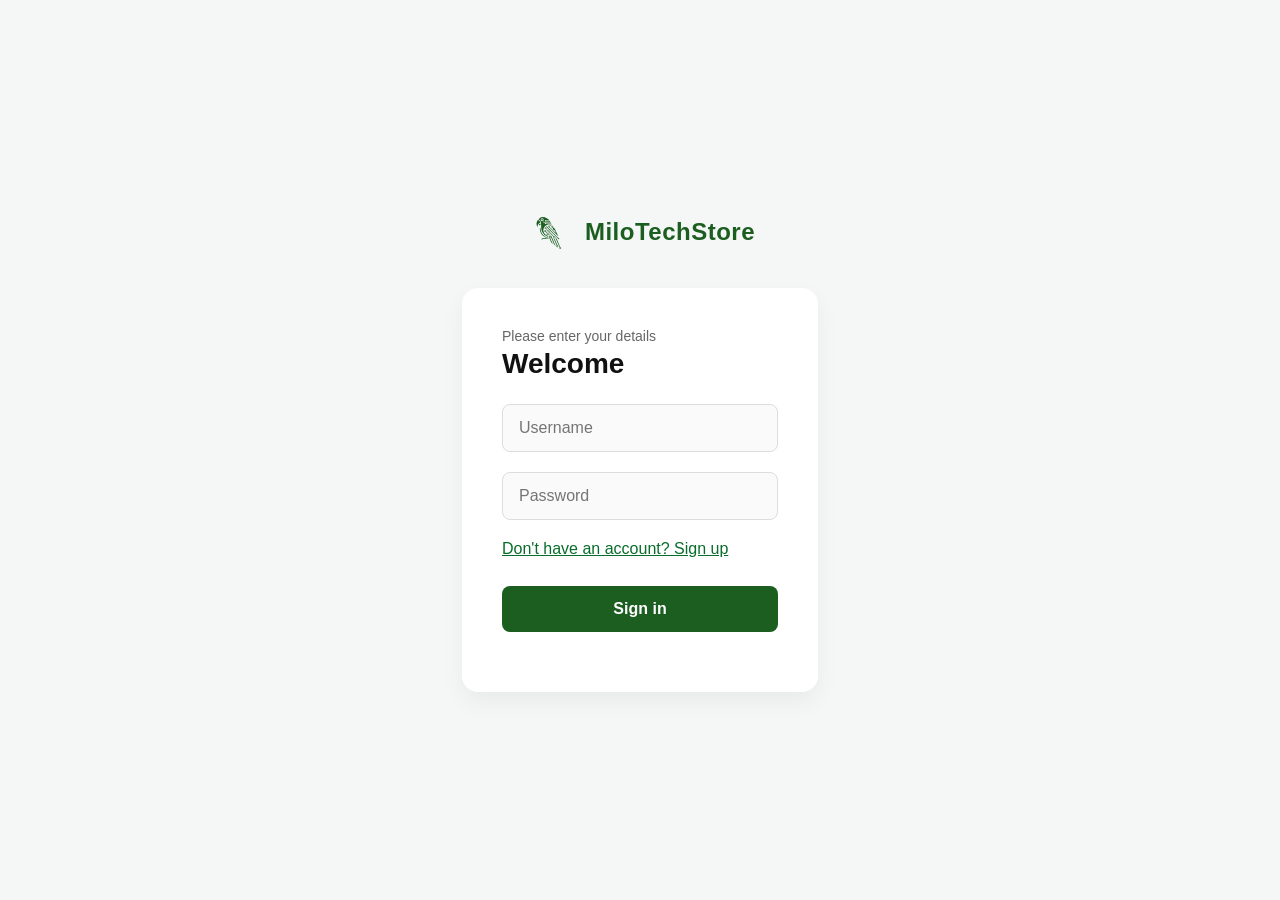
<file: index.html>
<!DOCTYPE html>
<html lang="es">

<head>
    <meta charset="UTF-8">
    <meta name="viewport" content="width=device-width, initial-scale=1.0">
    <title>Login</title>
    <!-- Vinculación del archivo CSS externo -->
    <link rel="stylesheet" href="assets/css/login.css">
</head>

<body>

    <div class="login-container">
        <!-- Logo y Nombre de la Tienda -->
        <div class="brand-header">
            <div class="logo-wrapper">
                <svg xmlns="http://www.w3.org/2000/svg" viewBox="0 0 1024 1024" width="48" height="48">
                    <path
                        d="M608,649L677,798L669,812L669,821L677,832L686,836L695,835L706,824L706,810L698,800L691,797L665,734L625,648Z M685,808L692,808L696,812L696,813L697,814L697,817L696,818L696,820L692,824L691,824L690,825L687,825L686,824L685,824L684,823L683,823L682,822L682,821L680,819L680,817L679,816L679,813L683,809L684,809Z M352,667L354,670L364,672L371,664L378,659L418,661L505,661L505,651L468,650L439,647L375,646L361,652L354,659Z M655,624L646,636L738,839L733,847L733,859L743,871L749,873L761,871L771,860L771,846L765,838L750,832L691,695Z M751,843L754,843L755,844L756,844L760,848L760,850L761,851L761,853L760,854L760,856L755,861L751,861L750,860L749,860L748,859L747,859L743,855L743,853L742,852L743,851L743,850L744,849L744,848L747,845L748,845L749,844L750,844Z M509,596L506,600L509,605L512,625L516,637L560,737L580,753L591,758L602,759L578,735L566,711L541,651L525,621L522,597L516,595Z M534,593L531,598L533,598L530,608L531,617L538,626L544,629L554,629L562,638L622,778L633,791L648,798L658,798L643,783L634,766L586,652L569,619L567,601L561,594L552,590L540,591L534,596Z M546,603L552,603L556,607L556,614L555,615L555,616L553,618L552,618L551,619L548,619L547,618L546,618L545,617L544,617L543,616L543,615L542,614L542,612L541,611L541,609L542,608L542,607Z M532,596L533,595L534,596L534,597L533,598L532,597Z M451,555L452,557L463,564L467,568L473,569L484,574L493,575L496,577L514,583L521,583L522,584L529,583L535,580L537,580L541,577L550,573L550,571L544,570L543,569L531,569L530,568L525,568L521,566L516,566L515,565L510,565L509,564L490,564L486,562L483,562L481,560L474,558L470,555L465,553L454,553Z M416,478L413,485L413,497L419,506L428,512L441,512L456,529L455,530L464,537L472,546L494,551L523,551L522,550L523,547L515,542L495,539L482,534L450,504L453,496L453,487L450,480L445,475L436,471L426,471L421,473Z M432,481L435,481L436,482L437,482L438,483L439,483L441,485L441,486L443,488L443,491L442,492L442,493L441,494L441,495L439,497L438,497L437,498L436,498L435,499L429,499L428,498L427,498L424,495L424,489L425,488L425,487L430,482L431,482Z M322,423L318,430L317,460L324,497L343,542L361,569L382,592L423,621L450,633L500,641L500,634L457,622L417,600L398,585L374,559L356,532L345,508L333,462L329,422Z M427,415L419,427L419,435L425,445L433,450L448,449L487,488L484,502L488,511L500,519L514,518L600,605L597,618L606,632L627,632L636,620L633,603L620,595L608,596L581,565L521,508L523,494L517,484L505,479L495,480L455,442L457,424L450,414L438,411Z M614,607L619,607L620,608L621,608L625,612L625,618L624,619L624,620L621,623L620,623L619,624L616,624L615,623L613,623L612,622L611,622L609,620L609,619L608,618L608,612L612,608L613,608Z M501,490L505,490L506,491L507,491L511,495L511,497L512,498L512,502L511,503L511,504L507,508L502,508L501,507L500,507L499,506L498,506L496,504L496,503L495,502L495,496L496,495L496,494L499,491L500,491Z M439,422L441,422L442,423L444,423L447,426L447,427L448,428L448,432L447,433L447,434L443,438L442,438L441,439L439,439L438,438L436,438L435,437L434,437L430,433L430,428L434,424L435,424L436,423L438,423Z M446,394L677,626L713,666L730,663L731,655L726,645L710,640L469,395L457,387Z M500,375L491,391L495,402L517,412L712,610L632,439L598,412L602,394L597,384L586,378L572,381L564,392L564,404L574,416L591,421L600,456L636,482L656,519L651,529L527,403L530,393L526,380L514,373Z M603,458L604,457L605,458L604,459Z M580,388L586,388L589,391L589,392L590,393L590,394L591,395L591,399L590,400L590,401L585,406L583,406L582,405L580,405L579,404L578,404L574,400L574,396L575,395L575,393Z M507,383L514,383L517,386L517,387L518,388L518,393L513,398L507,398L505,396L504,396L502,394L502,393L501,392L501,390L502,389L502,388L503,387L503,386L505,384L506,384Z M530,369L531,370L531,371L533,373L533,374L534,375L534,376L535,377L535,378L539,378L540,379L545,379L546,380L550,380L551,381L554,381L555,382L558,382L558,379L559,378L559,377L563,373L563,372L561,372L560,371L557,371L556,370L551,370L550,369L544,369L543,368L539,368L538,367L533,367L532,368L531,368Z M330,333L329,333L326,335L324,335L321,337L319,337L316,339L314,339L313,340L310,341L308,343L307,343L300,349L300,350L298,352L298,353L294,357L293,357L292,358L292,359L299,363L301,363L306,366L308,366L309,367L311,367L312,368L315,368L316,369L322,369L323,370L330,370Z M278,255L265,269L256,287L249,307L246,326L246,346L253,376L261,392L268,402L273,406L271,394L271,374L273,363L280,348L296,331L307,324L326,316L327,314L324,302L313,283L297,267Z M364,235L363,236L361,236L360,237L359,237L354,242L354,243L352,246L352,253L353,254L353,255L354,256L354,257L359,262L360,262L363,264L371,264L372,263L373,263L374,262L375,262L379,258L379,257L381,254L381,247L380,246L380,245L379,244L379,243L373,237L372,237L371,236L369,236L368,235Z M341,198L287,240L323,270L341,303L347,443L361,503L414,577L495,616L491,595L445,575L407,535L391,491L394,444L416,400L453,367L505,349L570,353L561,337L451,337L430,346L422,330L433,317L449,325L556,323L550,311L425,308L401,317L390,305L397,288L419,296L541,294L532,278L432,286L422,267L433,256L452,266L523,265L499,238L425,195L378,190Z M361,219L368,219L369,220L372,220L384,226L393,236L395,240L396,247L397,248L397,254L396,255L396,257L389,271L385,275L373,280L361,280L360,279L355,278L353,276L350,275L341,266L338,261L338,259L336,255L336,243L337,242L338,237L341,232L351,223Z"
                        fill="#1b5e20" fill-rule="evenodd" />
                </svg>
            </div>
            <span class="brand-name">MiloTechStore</span>
        </div>

        <!-- Tarjeta de Login -->
        <main class="login-card">
            <div class="header-text">
                <p class="subtitle">Please enter your details</p>
                <h1 class="title">Welcome</h1>
            </div>

            <form id="loginForm" class="login-form">
                <div class="input-group">
                    <input type="username" id="username" placeholder="Username" required>
                </div>

                <div class="input-group">
                    <input type="password" id="password" placeholder="Password" required>
                </div>

                <div>
                    <a href="signup.html" class="link"> Don't have an account? Sign up</a>

                </div>
                <button type="submit" class="btn-primary">Sign in</button>
                <p id="message"></p>
            </form>
        </main>
    </div>
    <script type="module" src="js/pages/login.js"></script>
</body>

</html>
</file>
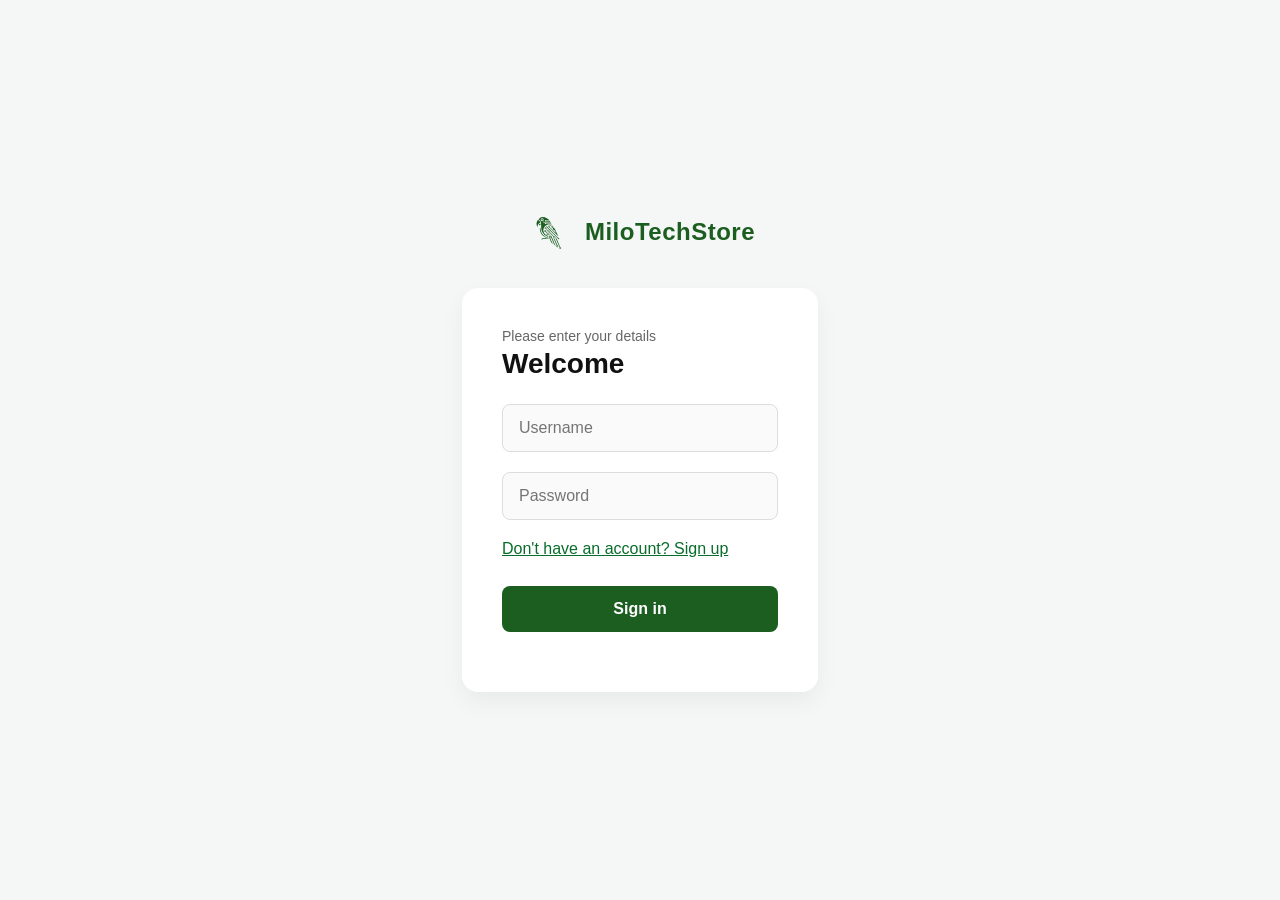
<file: admin.html>
<!doctype html>
<html lang="es">

<head>
  <meta charset="UTF-8" />
  <meta name="viewport" content="width=device-width, initial-scale=1.0" />
  <title>MiloTechStore - Admin Panel</title>
  <link rel="stylesheet" href="assets/css/home.css" />
  <link rel="stylesheet" href="assets/css/styles.css" />
</head>

<body>
  <div id="toast" class="toast">
    <span id="toast-icon">✅</span>
    <span id="toast-message"></span>
  </div>

  <header class="navbar">

    <div class="brand-header">
      <span class="brand-name">MiloTechStore (Admin)</span>
    </div>

    <div class="welcome-message">
      Welcome,
      <strong id="user-name-display">Admin</strong>
    </div>

    <div class="navbar-actions">

        <button id="open-add-product-btn" class="btn-primary" style="padding: 0.5rem 1rem; margin-top: 0;">
          + New Product
        </button>

      <button id="logout-btn" class="btn-logout">
        <span class="logout-icon">↪</span>
        Log out
      </button>

    </div>

  </header>

  <main class="catalog-wrapper">
    <div class="header-text">
      <h1 class="title">Inventory Management</h1>
      <p class="subtitle">Manage your catalog products in real-time.</p>
    </div>

    <section id="product-container" class="product-grid">
      <!-- The products will be dynamically inserted here -->
    </section>
  </main>

  <!-- VENTANA EMERGENTE: DETALLES DEL PRODUCTO -->
  <div id="product-modal" class="modal hidden">
    <div class="modal-content">
      <button id="close-modal-btn" class="close-btn">&times;</button>

      <div id="modal-details" class="modal-body">
        <!--here the product details will be dynamically inserted here-->
      </div>
    </div>
  </div>

  <!-- HU-02: VENTANA EMERGENTE PARA AGREGAR PRODUCTO -->
  <div id="add-product-modal" class="modal hidden">
    <div class="modal-content">
      <button id="close-add-modal-btn" class="close-btn">&times;</button>
      <h2 class="title" style="margin-bottom: 1.5rem;">Add New Product</h2>

      <form id="add-product-form" class="form-grid">
        <div class="input-group">
          <label for="new-title">Product Name</label>
          <input type="text" id="new-title" required placeholder="Ex. Mechanical Keyboard">
        </div>

        <div class="input-group">
          <label for="new-price">Price ($)</label>
          <input type="number" id="new-price" required step="0.01" min="0.01" placeholder="Ex. 45.99">
        </div>

        <div class="input-group">
          <label for="new-stock">Stock</label>
          <input type="number" id="new-stock" required min="0" placeholder="Ex. 10">
        </div>

        <div class="input-group full-width">
          <label for="new-image">Image URL</label>
          <input type="url" id="new-image" required placeholder="https://example.com/image.jpg">
        </div>

        <div class="input-group full-width">
          <label for="new-description">Description</label>
          <textarea id="new-description" required rows="3" placeholder="Product details and features..."></textarea>
        </div>

        <button  id="save-product-btn" type="submit" class="btn-primary full-width" style="margin-top: 1rem;">Save to Inventory</button>
      </form>
    </div>
  </div>

  <!-- Script principal -->
  <script type="module" src="js/pages/product.js"></script>
  <script type="module" src="js/pages/admin.js"></script>
</body>

</html>
</file>
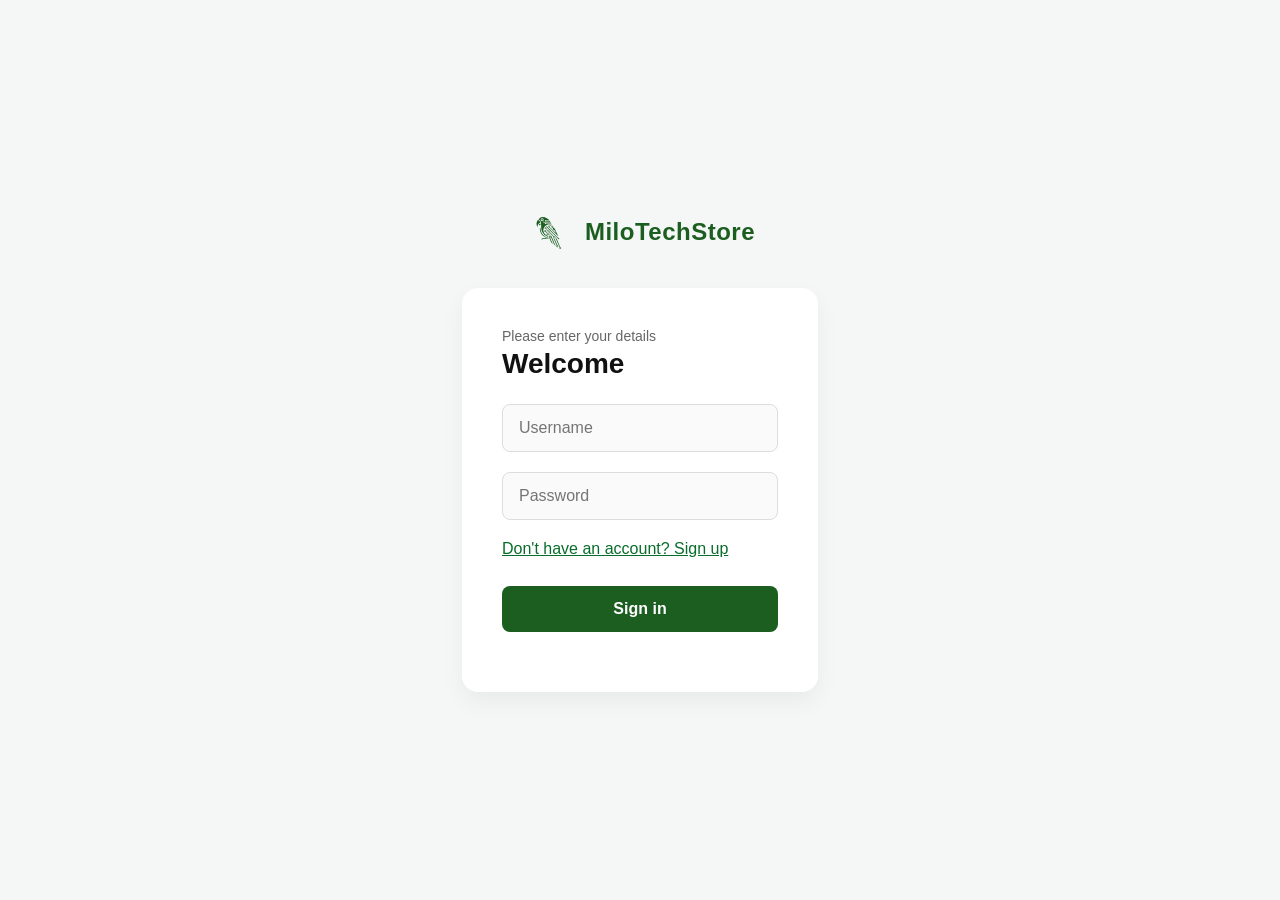
<file: cart.html>
<!DOCTYPE html>
<html lang="es">

<head>
    <meta charset="UTF-8">
    <!-- Permite que la página se adapte a celulares -->
    <meta name="viewport" content="width=device-width, initial-scale=1.0">
    <!-- Título que aparece en la pestaña del navegador -->
    <title>MiloTechStore - Cart</title>
    <!-- Estilos generales de la aplicación -->
    <link rel="stylesheet" href="assets/css/styles.css">
    <!-- Estilos específicos de la página del carrito -->
    <link rel="stylesheet" href="assets/css/cart.css">
</head>

<div id="toast" class="toast">
    <span id="toast-icon">✅</span>
    <span id="toast-message"></span>
</div>

<body>
    <!-- Barra de navegación superior -->
    <header class="navbar">
        <!-- Nombre de la tienda -->
        <div class="brand-header">
            <span class="brand-name">MiloTechStore</span>
        </div>

        <!-- Muestra el nombre del usuario autenticado -->
        <div class="welcome-message">
            <span>Welcome, <strong id="user-name-display">User</strong></span>
        </div>

        <!-- Botón para regresar al catálogo de productos -->
        <a href="home.html" class="btn-cart">←Continue shopping</a>
    </header>

    <!-- Contenido principal de la página -->
    <main class="cart-wrapper-page">

        <div class="header-text">
            <h1 class="title">Your cart</h1>
            <p class="subtitle">Review your products before checking out.</p>
        </div>

        <div id="cart-empty" class="cart-empty hidden">
            <p>Your cart is empty.</p>
            <a href="home.html" class="btn-primary">View products</a>
        </div>

        <div id="cart-content" class="cart-layout hidden">
            <!-- Columna izquierda: lista de productos -->
            <section id="cart-items" class="cart-list"></section>

            <!-- Columna derecha: resumen fijo -->
            <aside class="cart-summary">
                <h2 class="summary-title">Order Summary</h2>

                <div class="summary-row">
                    <span>Subtotal</span>
                    <span id="cart-total">$0.00</span>
                </div>

                <button id="checkout-btn" class="btn-primary">Checkout</button>
                <button id="clear-cart-btn" class="btn-secondary">Clear cart</button>
            </aside>
        </div>
    </main>

    <div id="checkout-modal" class="modal hidden">
        <!-- Caja principal que contiene todo el contenido del modal -->
        <div class="modal-content checkout-modal-content">
            <!-- Botón para cerrar el modal -->
            <!-- &times; es la entidad HTML que representa el símbolo × -->
            <button id="close-checkout-btn" class="close-btn">&times</button>

            <!-- Formulario -->
            <div id="checkout-form-view">
                <h2 class="title">Checkout</h2>
                <!--
                novalidate:
                Desactiva la validación automática del navegador.
                La validación será realizada mediante JavaScript.
            -->
                <form id="checkout-form" novalidate>

                    <div class="form-group">
                        <label for="cardholder-name">Cardholder Name</label>
                        <input type="text" id="cardholder-name" placeholder="John Doe" autocomplete="off">
                        <span class="form-error" id="error-name"></span>
                    </div>

                    <div class="form-group">
                        <label for="card-number">Card Number</label>
                        <input type="text" id="card-number" placeholder="1234 5678 9012 3456" maxlength="19"
                            autocomplete="off">
                        <span class="form-error" id="error-card"></span>
                    </div>

                    <div class="form-row">
                        <div class="form-group">
                            <label for="card-expiry">Expiry</label>
                            <input type="text" id="card-expiry" placeholder="MM/YY" maxlength="5" autocomplete="off">
                            <span class="form-error" id="error-expiry"></span>
                        </div>

                        <div class="form-group">
                            <label for="card-cvv">CVV</label>
                            <input type="text" id="card-cvv" placeholder="123" maxlength="3" autocomplete="off">
                            <span class="form-error" id="error-cvv"></span>
                        </div>
                    </div>

                    <div class="checkout-total-row">
                        <span>Total</span>
                        <span id="checkout-modal-total">$0.00</span>
                    </div>

                    <button type="submit" class="btn-primary">Pay Now</button>
                </form>
            </div>

            <div id="checkout-processing-view" class="hidden checkout-status-view">
                <div class="spinner"></div>
                <p>Processing payment...</p>
            </div>

            <div id="checkout-success-view" class="hidden checkout-status-view">
                <div class="success-icon">✔</div>
                <h2>Payment Successful!</h2>
                <p id="order-number" class="order-number"></p>
                <p>Thank you for your purchase.</p>
            </div>
        </div>
    </div>

    <!-- Script principal de la página del carrito -->
    <script type="module" src="js/pages/cart.js"></script>
</body>

</html>
</file>
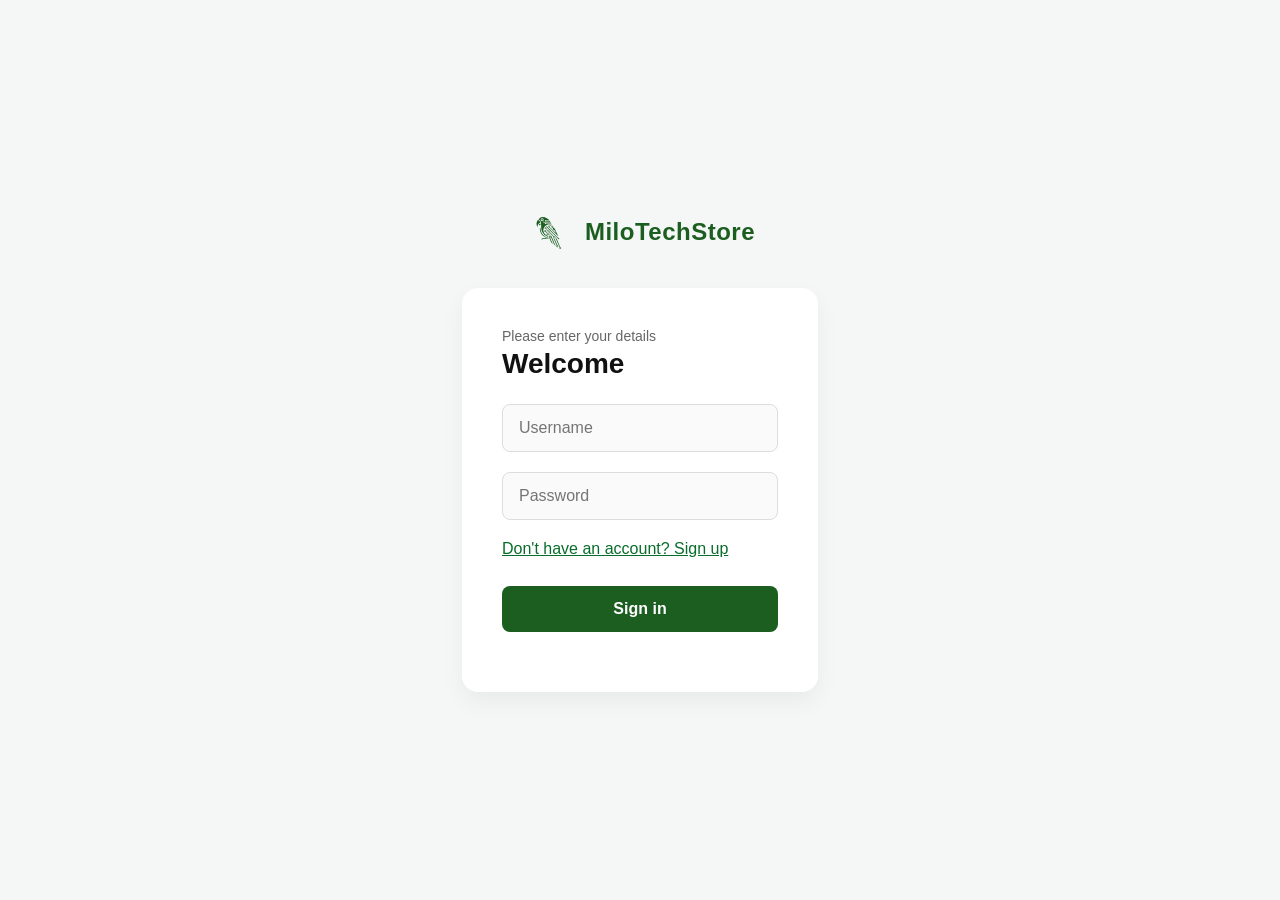
<file: home.html>
<!doctype html>
<html lang="es">

<head>
  <meta charset="UTF-8" />
  <meta name="viewport" content="width=device-width, initial-scale=1.0" />
  <title>MiloTechStore-Productos</title>
  <link rel="stylesheet" href="assets/css/styles.css" />
  <link rel="stylesheet" href="assets/css/home.css" />
</head>

<div id="toast" class="toast">
    <span id="toast-icon">✅</span>
    <span id="toast-message"></span>
</div>

<body>
  <header class="navbar">

    <div class="brand-header">
      <span class="brand-name">MiloTechStore</span>
    </div>

    <div class="welcome-message">
      <span>Welcome, <strong id="user-name-display">User</strong></span>
    </div>

    <div class="navbar-actions">
      <button id="logout-btn" class="btn-logout">
        <span class="logout-icon">↪</span>
        Log out
      </button>

      <button id="cart-btn" class="btn-cart">
        🛒 Cart <span id="cart-count">0</span>
      </button>
    </div>

  </header>

  <main class="catalog-wrapper">
    <div class="header-text">
      <h1 class="title">Our Products</h1>
      <p class="subtitle">Explore the best in technology.</p>
    </div>

    <section id="product-container" class="product-grid">
      <!-- The products will be dynamically inserted here -->
    </section>

  </main>

  <div id="product-modal" class="modal hidden">
    <div class="modal-content">
      <button id="close-modal-btn" class="close-btn">&times;</button>

      <div id="modal-details" class="modal-body">
        <!--here the product details will be dynamically inserted here-->
      </div>
    </div>
  </div>



  <!-- PANEL LATERAL PARA EL CARRITO -->

  <!-- Overlay que oscurece el fondo -->
  <div id="cart-overlay" class="cart-overlay"></div>

  <!-- Panel lateral -->
  <aside id="cart-panel" class="cart-panel">
    <div class="cart-panel-header">
      <h2>Your cart</h2>
      <button id="cart-close-btn" class="btn-close">✕</button>
    </div>
    <div id="cart-items" class="cart-panel-body">

      <!-- Se llena dinámicamente con JS -->
    </div>
    <div class="cart-panel-footer">
      <div class="cart-panel-total">
        <span>Total</span>
        <span id="panel-cart-total">$0.00</span>
      </div>
      <a href="cart.html" class="btn-cart-full">View Full Cart</a>
    </div>
  </aside>


  <script type="module" src="js/pages/product.js"></script>
</body>

</html>
</file>
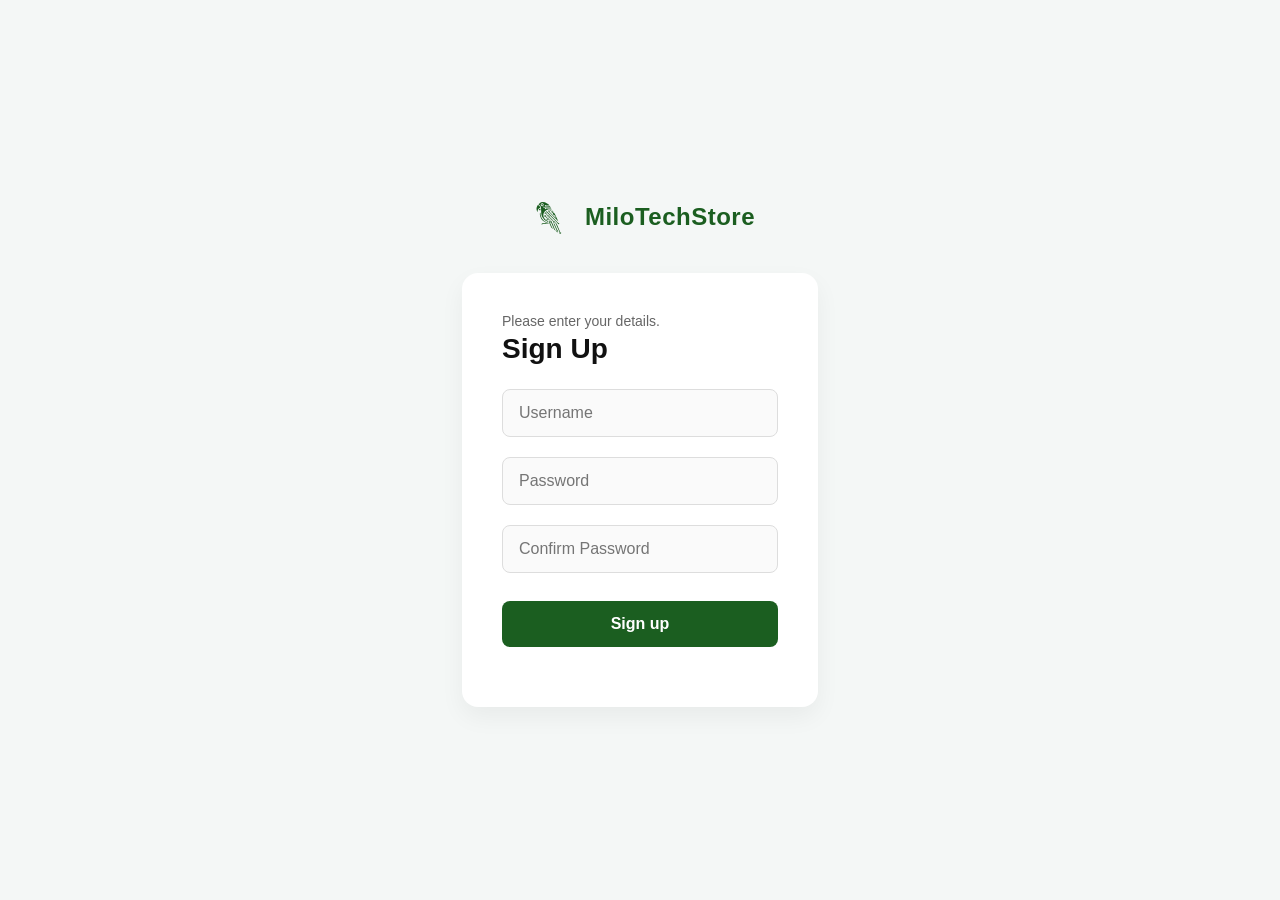
<file: signup.html>
<!DOCTYPE html>
<html lang="es">
<head>
  <meta charset="UTF-8">
  <meta name="viewport" content="width=device-width, initial-scale=1.0">
  <title>Sign up</title>
  <!-- Vinculación del archivo CSS externo -->
 <link rel="stylesheet" href="./assets/css/login.css">
</head>
<body>

    <div class="login-container">
        <!-- Logo y Nombre de la Tienda -->
        <div class="brand-header">
            <div class="logo-wrapper">
                <svg xmlns="http://www.w3.org/2000/svg" viewBox="0 0 1024 1024" width="48" height="48">
                    <path d="M608,649L677,798L669,812L669,821L677,832L686,836L695,835L706,824L706,810L698,800L691,797L665,734L625,648Z M685,808L692,808L696,812L696,813L697,814L697,817L696,818L696,820L692,824L691,824L690,825L687,825L686,824L685,824L684,823L683,823L682,822L682,821L680,819L680,817L679,816L679,813L683,809L684,809Z M352,667L354,670L364,672L371,664L378,659L418,661L505,661L505,651L468,650L439,647L375,646L361,652L354,659Z M655,624L646,636L738,839L733,847L733,859L743,871L749,873L761,871L771,860L771,846L765,838L750,832L691,695Z M751,843L754,843L755,844L756,844L760,848L760,850L761,851L761,853L760,854L760,856L755,861L751,861L750,860L749,860L748,859L747,859L743,855L743,853L742,852L743,851L743,850L744,849L744,848L747,845L748,845L749,844L750,844Z M509,596L506,600L509,605L512,625L516,637L560,737L580,753L591,758L602,759L578,735L566,711L541,651L525,621L522,597L516,595Z M534,593L531,598L533,598L530,608L531,617L538,626L544,629L554,629L562,638L622,778L633,791L648,798L658,798L643,783L634,766L586,652L569,619L567,601L561,594L552,590L540,591L534,596Z M546,603L552,603L556,607L556,614L555,615L555,616L553,618L552,618L551,619L548,619L547,618L546,618L545,617L544,617L543,616L543,615L542,614L542,612L541,611L541,609L542,608L542,607Z M532,596L533,595L534,596L534,597L533,598L532,597Z M451,555L452,557L463,564L467,568L473,569L484,574L493,575L496,577L514,583L521,583L522,584L529,583L535,580L537,580L541,577L550,573L550,571L544,570L543,569L531,569L530,568L525,568L521,566L516,566L515,565L510,565L509,564L490,564L486,562L483,562L481,560L474,558L470,555L465,553L454,553Z M416,478L413,485L413,497L419,506L428,512L441,512L456,529L455,530L464,537L472,546L494,551L523,551L522,550L523,547L515,542L495,539L482,534L450,504L453,496L453,487L450,480L445,475L436,471L426,471L421,473Z M432,481L435,481L436,482L437,482L438,483L439,483L441,485L441,486L443,488L443,491L442,492L442,493L441,494L441,495L439,497L438,497L437,498L436,498L435,499L429,499L428,498L427,498L424,495L424,489L425,488L425,487L430,482L431,482Z M322,423L318,430L317,460L324,497L343,542L361,569L382,592L423,621L450,633L500,641L500,634L457,622L417,600L398,585L374,559L356,532L345,508L333,462L329,422Z M427,415L419,427L419,435L425,445L433,450L448,449L487,488L484,502L488,511L500,519L514,518L600,605L597,618L606,632L627,632L636,620L633,603L620,595L608,596L581,565L521,508L523,494L517,484L505,479L495,480L455,442L457,424L450,414L438,411Z M614,607L619,607L620,608L621,608L625,612L625,618L624,619L624,620L621,623L620,623L619,624L616,624L615,623L613,623L612,622L611,622L609,620L609,619L608,618L608,612L612,608L613,608Z M501,490L505,490L506,491L507,491L511,495L511,497L512,498L512,502L511,503L511,504L507,508L502,508L501,507L500,507L499,506L498,506L496,504L496,503L495,502L495,496L496,495L496,494L499,491L500,491Z M439,422L441,422L442,423L444,423L447,426L447,427L448,428L448,432L447,433L447,434L443,438L442,438L441,439L439,439L438,438L436,438L435,437L434,437L430,433L430,428L434,424L435,424L436,423L438,423Z M446,394L677,626L713,666L730,663L731,655L726,645L710,640L469,395L457,387Z M500,375L491,391L495,402L517,412L712,610L632,439L598,412L602,394L597,384L586,378L572,381L564,392L564,404L574,416L591,421L600,456L636,482L656,519L651,529L527,403L530,393L526,380L514,373Z M603,458L604,457L605,458L604,459Z M580,388L586,388L589,391L589,392L590,393L590,394L591,395L591,399L590,400L590,401L585,406L583,406L582,405L580,405L579,404L578,404L574,400L574,396L575,395L575,393Z M507,383L514,383L517,386L517,387L518,388L518,393L513,398L507,398L505,396L504,396L502,394L502,393L501,392L501,390L502,389L502,388L503,387L503,386L505,384L506,384Z M530,369L531,370L531,371L533,373L533,374L534,375L534,376L535,377L535,378L539,378L540,379L545,379L546,380L550,380L551,381L554,381L555,382L558,382L558,379L559,378L559,377L563,373L563,372L561,372L560,371L557,371L556,370L551,370L550,369L544,369L543,368L539,368L538,367L533,367L532,368L531,368Z M330,333L329,333L326,335L324,335L321,337L319,337L316,339L314,339L313,340L310,341L308,343L307,343L300,349L300,350L298,352L298,353L294,357L293,357L292,358L292,359L299,363L301,363L306,366L308,366L309,367L311,367L312,368L315,368L316,369L322,369L323,370L330,370Z M278,255L265,269L256,287L249,307L246,326L246,346L253,376L261,392L268,402L273,406L271,394L271,374L273,363L280,348L296,331L307,324L326,316L327,314L324,302L313,283L297,267Z M364,235L363,236L361,236L360,237L359,237L354,242L354,243L352,246L352,253L353,254L353,255L354,256L354,257L359,262L360,262L363,264L371,264L372,263L373,263L374,262L375,262L379,258L379,257L381,254L381,247L380,246L380,245L379,244L379,243L373,237L372,237L371,236L369,236L368,235Z M341,198L287,240L323,270L341,303L347,443L361,503L414,577L495,616L491,595L445,575L407,535L391,491L394,444L416,400L453,367L505,349L570,353L561,337L451,337L430,346L422,330L433,317L449,325L556,323L550,311L425,308L401,317L390,305L397,288L419,296L541,294L532,278L432,286L422,267L433,256L452,266L523,265L499,238L425,195L378,190Z M361,219L368,219L369,220L372,220L384,226L393,236L395,240L396,247L397,248L397,254L396,255L396,257L389,271L385,275L373,280L361,280L360,279L355,278L353,276L350,275L341,266L338,261L338,259L336,255L336,243L337,242L338,237L341,232L351,223Z" fill="#1b5e20" fill-rule="evenodd" />
                </svg>
            </div>
            <span class="brand-name">MiloTechStore</span>
        </div>
        <main class="login-card">
          <div class="header-text">
            <p class="subtitle">Please enter your details.</p>
            <h1 class="title">Sign Up</h1>
          </div>
          <form id="signForm" class="login-form">
            <div class="input-group">
              <input type="username" id="username" placeholder="Username" required>
            </div>

             <div class="input-group">
                    <input type="password" id="password" placeholder="Password" required>
                </div>

                 <div class="input-group">
                    <input type="password" id="confirmPassword" placeholder="Confirm Password" required>
                </div>
                <button type="submit" class="btn-primary">Sign up</button>
                <p id="message"></p>
          </form>
        </main>
        </body>
        <script type="module" src="js/pages/signup.js"></script>
</html>
</file>
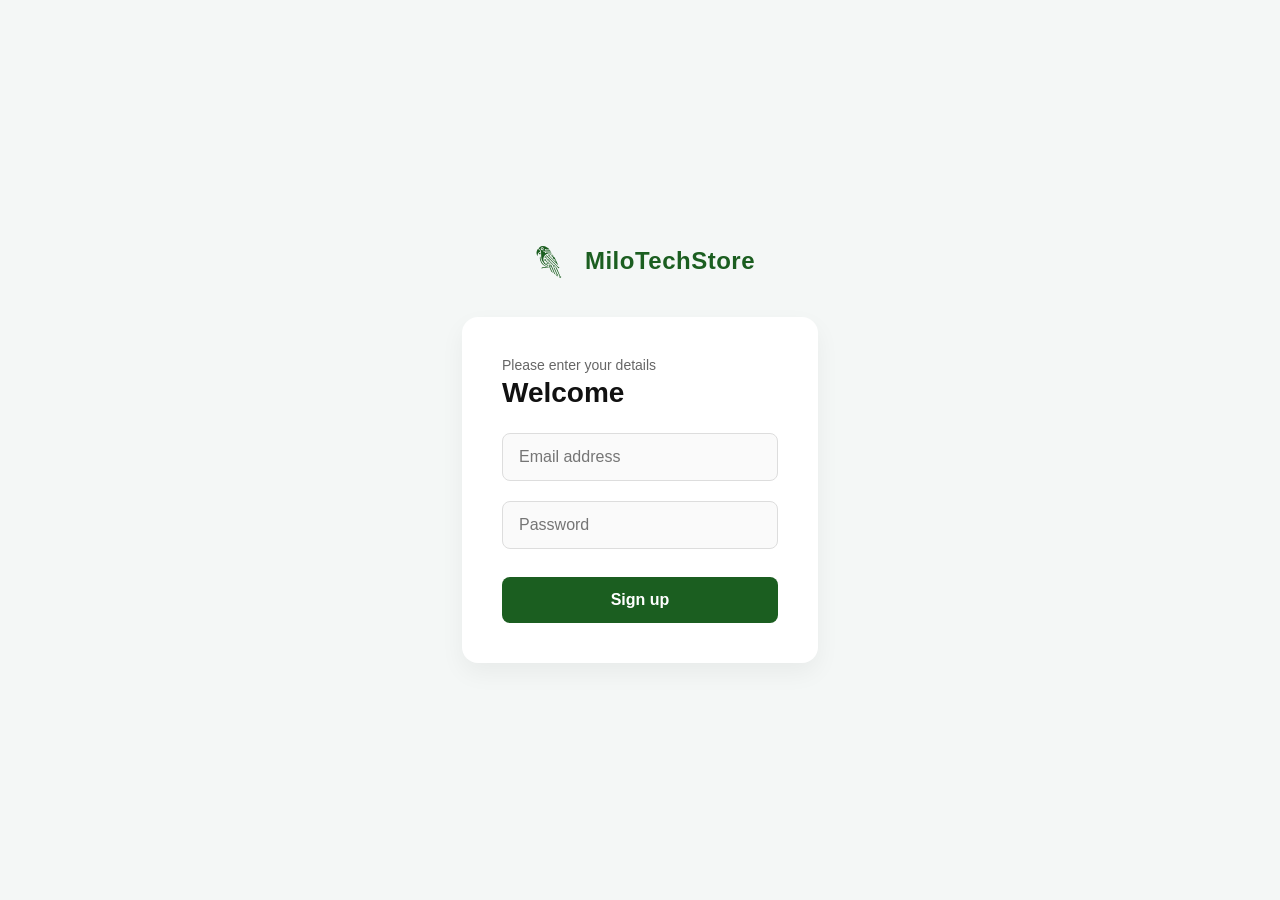
<file: html/login.html>
<!DOCTYPE html>
<html lang="es">
<head>
  <meta charset="UTF-8">
  <meta name="viewport" content="width=device-width, initial-scale=1.0">
  <title>Login</title>
  <!-- Vinculación del archivo CSS externo -->
 <link rel="stylesheet" href="../css/login.css">
</head>
<body>

    <div class="login-container">
        <!-- Logo y Nombre de la Tienda -->
        <div class="brand-header">
            <div class="logo-wrapper">
                <svg xmlns="http://www.w3.org/2000/svg" viewBox="0 0 1024 1024" width="48" height="48">
                    <path d="M608,649L677,798L669,812L669,821L677,832L686,836L695,835L706,824L706,810L698,800L691,797L665,734L625,648Z M685,808L692,808L696,812L696,813L697,814L697,817L696,818L696,820L692,824L691,824L690,825L687,825L686,824L685,824L684,823L683,823L682,822L682,821L680,819L680,817L679,816L679,813L683,809L684,809Z M352,667L354,670L364,672L371,664L378,659L418,661L505,661L505,651L468,650L439,647L375,646L361,652L354,659Z M655,624L646,636L738,839L733,847L733,859L743,871L749,873L761,871L771,860L771,846L765,838L750,832L691,695Z M751,843L754,843L755,844L756,844L760,848L760,850L761,851L761,853L760,854L760,856L755,861L751,861L750,860L749,860L748,859L747,859L743,855L743,853L742,852L743,851L743,850L744,849L744,848L747,845L748,845L749,844L750,844Z M509,596L506,600L509,605L512,625L516,637L560,737L580,753L591,758L602,759L578,735L566,711L541,651L525,621L522,597L516,595Z M534,593L531,598L533,598L530,608L531,617L538,626L544,629L554,629L562,638L622,778L633,791L648,798L658,798L643,783L634,766L586,652L569,619L567,601L561,594L552,590L540,591L534,596Z M546,603L552,603L556,607L556,614L555,615L555,616L553,618L552,618L551,619L548,619L547,618L546,618L545,617L544,617L543,616L543,615L542,614L542,612L541,611L541,609L542,608L542,607Z M532,596L533,595L534,596L534,597L533,598L532,597Z M451,555L452,557L463,564L467,568L473,569L484,574L493,575L496,577L514,583L521,583L522,584L529,583L535,580L537,580L541,577L550,573L550,571L544,570L543,569L531,569L530,568L525,568L521,566L516,566L515,565L510,565L509,564L490,564L486,562L483,562L481,560L474,558L470,555L465,553L454,553Z M416,478L413,485L413,497L419,506L428,512L441,512L456,529L455,530L464,537L472,546L494,551L523,551L522,550L523,547L515,542L495,539L482,534L450,504L453,496L453,487L450,480L445,475L436,471L426,471L421,473Z M432,481L435,481L436,482L437,482L438,483L439,483L441,485L441,486L443,488L443,491L442,492L442,493L441,494L441,495L439,497L438,497L437,498L436,498L435,499L429,499L428,498L427,498L424,495L424,489L425,488L425,487L430,482L431,482Z M322,423L318,430L317,460L324,497L343,542L361,569L382,592L423,621L450,633L500,641L500,634L457,622L417,600L398,585L374,559L356,532L345,508L333,462L329,422Z M427,415L419,427L419,435L425,445L433,450L448,449L487,488L484,502L488,511L500,519L514,518L600,605L597,618L606,632L627,632L636,620L633,603L620,595L608,596L581,565L521,508L523,494L517,484L505,479L495,480L455,442L457,424L450,414L438,411Z M614,607L619,607L620,608L621,608L625,612L625,618L624,619L624,620L621,623L620,623L619,624L616,624L615,623L613,623L612,622L611,622L609,620L609,619L608,618L608,612L612,608L613,608Z M501,490L505,490L506,491L507,491L511,495L511,497L512,498L512,502L511,503L511,504L507,508L502,508L501,507L500,507L499,506L498,506L496,504L496,503L495,502L495,496L496,495L496,494L499,491L500,491Z M439,422L441,422L442,423L444,423L447,426L447,427L448,428L448,432L447,433L447,434L443,438L442,438L441,439L439,439L438,438L436,438L435,437L434,437L430,433L430,428L434,424L435,424L436,423L438,423Z M446,394L677,626L713,666L730,663L731,655L726,645L710,640L469,395L457,387Z M500,375L491,391L495,402L517,412L712,610L632,439L598,412L602,394L597,384L586,378L572,381L564,392L564,404L574,416L591,421L600,456L636,482L656,519L651,529L527,403L530,393L526,380L514,373Z M603,458L604,457L605,458L604,459Z M580,388L586,388L589,391L589,392L590,393L590,394L591,395L591,399L590,400L590,401L585,406L583,406L582,405L580,405L579,404L578,404L574,400L574,396L575,395L575,393Z M507,383L514,383L517,386L517,387L518,388L518,393L513,398L507,398L505,396L504,396L502,394L502,393L501,392L501,390L502,389L502,388L503,387L503,386L505,384L506,384Z M530,369L531,370L531,371L533,373L533,374L534,375L534,376L535,377L535,378L539,378L540,379L545,379L546,380L550,380L551,381L554,381L555,382L558,382L558,379L559,378L559,377L563,373L563,372L561,372L560,371L557,371L556,370L551,370L550,369L544,369L543,368L539,368L538,367L533,367L532,368L531,368Z M330,333L329,333L326,335L324,335L321,337L319,337L316,339L314,339L313,340L310,341L308,343L307,343L300,349L300,350L298,352L298,353L294,357L293,357L292,358L292,359L299,363L301,363L306,366L308,366L309,367L311,367L312,368L315,368L316,369L322,369L323,370L330,370Z M278,255L265,269L256,287L249,307L246,326L246,346L253,376L261,392L268,402L273,406L271,394L271,374L273,363L280,348L296,331L307,324L326,316L327,314L324,302L313,283L297,267Z M364,235L363,236L361,236L360,237L359,237L354,242L354,243L352,246L352,253L353,254L353,255L354,256L354,257L359,262L360,262L363,264L371,264L372,263L373,263L374,262L375,262L379,258L379,257L381,254L381,247L380,246L380,245L379,244L379,243L373,237L372,237L371,236L369,236L368,235Z M341,198L287,240L323,270L341,303L347,443L361,503L414,577L495,616L491,595L445,575L407,535L391,491L394,444L416,400L453,367L505,349L570,353L561,337L451,337L430,346L422,330L433,317L449,325L556,323L550,311L425,308L401,317L390,305L397,288L419,296L541,294L532,278L432,286L422,267L433,256L452,266L523,265L499,238L425,195L378,190Z M361,219L368,219L369,220L372,220L384,226L393,236L395,240L396,247L397,248L397,254L396,255L396,257L389,271L385,275L373,280L361,280L360,279L355,278L353,276L350,275L341,266L338,261L338,259L336,255L336,243L337,242L338,237L341,232L351,223Z" fill="#1b5e20" fill-rule="evenodd" />
                </svg>
            </div>
            <span class="brand-name">MiloTechStore</span>
        </div>

        <!-- Tarjeta de Login -->
        <main class="login-card">
            <div class="header-text">
                <p class="subtitle">Please enter your details</p>
                <h1 class="title">Welcome</h1>
            </div>

            <form class="login-form">
                <div class="input-group">
                    <input type="email" id="email" placeholder="Email address" required>
                </div>

                <div class="input-group">
                    <input type="password" id="password" placeholder="Password" required>
                </div>

                <button type="submit" class="btn-primary">Sign up</button>
            </form>
        </main>
    </div>

</body>
</html>
</file>
<file: assets/css/login.css>
/* Estilos Generales y Reseteo */
* {
    box-sizing: border-box;
    margin: 0;
    padding: 0;
    font-family: 'Segoe UI', Tahoma, Geneva, Verdana, sans-serif;
}

body {
    background-color: #f4f7f6;
    display: flex;
    justify-content: center;
    align-items: center;
    min-height: 100vh;
    color: #333;
}

/* Contenedor Principal */
.login-container {
    width: 100%;
    max-width: 420px;
    padding: 2rem;
    display: flex;
    flex-direction: column;
    align-items: center;
}

/* Cabecera con Logo y Nombre */
.brand-header {
    display: flex;
    align-items: center;
    gap: 12px;
    margin-bottom: 2rem;
}

.logo-wrapper {
    display: flex;
    align-items: center;
    justify-content: center;
}

.brand-name {
    font-size: 1.5rem;
    font-weight: 700;
    color: #1b5e20;
    letter-spacing: 0.5px;
}

/* Tarjeta de Inicio de Sesión */
.login-card {
    background: #ffffff;
    padding: 2.5rem;
    border-radius: 16px;
    box-shadow: 0 10px 25px rgba(0, 0, 0, 0.05);
    width: 100%;
}

.header-text {
    margin-bottom: 1.5rem;
    text-align: left;
}

.subtitle {
    font-size: 0.875rem;
    color: #666;
    margin-bottom: 0.25rem;
}

.title {
    font-size: 1.75rem;
    font-weight: 700;
    color: #111;
}

/* Formulario e Inputs */
.login-form {
    display: flex;
    flex-direction: column;
    gap: 1.25rem;
}

.input-group input {
    width: 100%;
    padding: 0.875rem 1rem;
    border: 1px solid #ddd;
    border-radius: 8px;
    font-size: 1rem;
    outline: none;
    transition: border-color 0.2s, box-shadow 0.2s;
    background-color: #fafafa;
}

.input-group input:focus {
    border-color: #1b5e20;
    background-color: #fff;
    box-shadow: 0 0 0 3px rgba(27, 94, 32, 0.1);
}

/* Botón Principal */
.btn-primary {
    width: 100%;
    padding: 0.875rem;
    background-color: #1b5e20;
    color: #ffffff;
    border: none;
    border-radius: 8px;
    font-size: 1rem;
    font-weight: 600;
    cursor: pointer;
    transition: background-color 0.2s, transform 0.1s;
    margin-top: 0.5rem;
}

.btn-primary:hover {
    background-color: #2e7d32;
}

.btn-primary:active {
    transform: scale(0.98);
}

  .btn-registro {
    display: inline-block;
    padding: 10px 20px;
    background-color: #81fa9b;
    color: white;
    text-decoration: none;
    border-radius: 5px;
    font-family: Arial, sans-serif;
    font-weight: bold;
    transition: background-color 0.3s ease;
  }

  .btn-registro:hover {
    background-color: #81fa9b;
  }

  .link {
   color: #086d2a;
 
  }
</file>
<file: assets/css/home.css>
/* ===========================
   FONDO OSCURO DETRÁS DEL CARRITO
   (Overlay)
   =========================== */

.cart-overlay {
    position: fixed;        /* Se mantiene fijo aunque la página haga scroll */
    inset: 0;        /* Ocupa toda la pantalla. */
    background: rgba(0, 0, 0, 0.4);     /* Fondo negro con 40% de transparencia */
    opacity: 0;     /* Inicialmente es invisible */
    pointer-events: none;        /* Mientras esté oculto no permite hacer clic sobre él */
    transition: opacity 0.3s ease;      /* Anima el cambio de opacidad */
    z-index: 100;       /* Se dibuja sobre casi todo el contenido */
}

/* ===========================
   PANEL LATERAL DEL CARRITO
   =========================== */

.cart-panel {
    position: fixed;        /* Permanece fijo en la pantalla */
    top: 0;     /* Pegado a la parte superior */
    right: 0;       /* Pegado al lado derecho */
    height: 100%;       /* Ocupa toda la altura de la ventana */
    width: 360px;       /* Ancho del panel */
    max-width: 90dvw;       /* En pantallas pequeñas nunca ocupará más del 90% del ancho */
    background: #fff;       /* Fondo blanco */
    box-shadow: -2px 0 12px rgba(0, 0, 0, 0.2);     /* Sombra hacia la izquierda para dar efecto de profundidad */
    transform: translateX(100%);        /* Inicialmente está desplazado completamente fuera de la pantalla */
    transition: transform 0.3s ease;        /* Anima el movimiento del panel */
    z-index: 101;       /* Debe quedar encima del overlay */
    display: flex;      /* Organiza su contenido con Flexbox */
    flex-direction: column;     /* Header, body y footer se colocan uno debajo del otro */
}

/* ===========================
   ESTADO ABIERTO DEL OVERLAY
   =========================== */

.cart-overlay.open {
    opacity: 1;     /* Hace visible el overlay */
    pointer-events: auto;       /* Ahora sí permite hacer clic sobre él */
}

/* ===========================
   ESTADO ABIERTO DEL PANEL
   =========================== */

.cart-panel.open {
    transform: translateX(0);       /* Mueve el panel hasta su posición visible */
}

/* ===========================
   CABECERA DEL PANEL
   =========================== */

.cart-panel-header {
    display: flex;      /* Acomoda el título y el botón X en una fila */
    justify-content: space-between;     /* Los separa hacia los extremos */
    align-items: center;        /* Los centra verticalmente */
    padding: 1rem;      /* Espaciado interno */
    border-bottom: 1px solid #eee       /* Línea inferior para separar del contenido */
}

/* ===========================
   CUERPO DEL PANEL
   =========================== */

.cart-panel-body {
    flex: 1;        /* Ocupa todo el espacio disponible entre header y footer */
    overflow-y: auto;       /* Si hay muchos productos aparece scroll vertical */
    padding: 1rem;      /* Espaciado interno */
}

/* ===========================
   PIE DEL PANEL
   =========================== */

.cart-panel-footer {
    padding: 1rem;      /* Espaciado interno */
    border-top: 1px solid #eee;     /* Línea superior para separarlo del contenido */
    flex-shrink: 0;
}

/* ===========================
   ITEMS DENTRO DEL PANEL LATERAL
   =========================== */

.cart-panel-item {
    display: flex;      /* Organiza la imagen, información y botón en una fila */
    gap: 0.75rem;       /* Espacio entre los elementos */
    padding: 0.75rem 0;     /* Espaciado vertical interno */
    border-bottom: 1px solid #eee;      /* Línea que separa cada producto */
}

.cart-panel-item img {
    width: 60px;        /* Tamaño fijo de la imagen */
    height: 60px;       /* Mantiene la proporción sin deformar la imagen */
    object-fit: contain;        /* Evita que la imagen se reduzca cuando falta espacio */
    flex-shrink: 0;     /* Fondo claro para imágenes con transparencia */
    background: #f4f7f6;        /* Fondo claro para imágenes con transparencia */
    border-radius: 8px;     /* Esquinas redondeadas */
}

.cart-panel-item-info {
    flex-grow: 1;       /* Ocupa todo el espacio disponible */
    min-width: 0;       /* Permite que el texto pueda reducirse correctamente */
}

.cart-panel-item-info h4 {
    font-size: 0.9rem;      /* Tamaño del texto */
    color: #111;
    white-space: nowrap;        /* Evita que el texto pase a otra línea */
    overflow: hidden;       /* Oculta el texto que sobrepasa el ancho disponible */
    text-overflow: ellipsis;        /* Agrega "..." cuando el texto es demasiado largo */
    margin-bottom: 0.25rem;     /* Separación respecto al precio */
}

.cart-panel-item-price {        /* Precio del producto */
    color: #1b5e20;
    font-weight: 600;
    font-size: 0.85rem;
}

.cart-panel-item-quantity {
    display: flex;      /* Coloca los botones y la cantidad en una fila */
    align-items: center;        /* Centra verticalmente los elementos */
    gap: 0.4rem;        /* Espacio entre botones y cantidad */
    margin-top: 0.4rem;     /* Separación respecto al precio */
}

.cart-panel-item-quantity button {
    width: 22px;
    height: 22px;
    border: 1px solid #1b5e20;
    background: #fff;
    color: #1b5e20;
    border-radius: 4px;
    font-size: 0.85rem;
    cursor: pointer;        /* Cambia el cursor al pasar sobre el botón */
}

.cart-panel-item-quantity button:hover {        /* Efecto al pasar el mouse */
    background: #1b5e20;
    color: #fff;
}

.cart-panel-item-remove {
    background: none;       /* Elimina el estilo por defecto del botón */
    border: none;
    color: #c62828;
    font-size: 1.1rem;
    cursor: pointer;
    align-self: flex-start;     /* Lo alinea en la parte superior del contenedor flex */
}

.cart-panel-empty {
    text-align: center;     /* Centra el texto */
    color: #666;
    padding: 2rem 1rem;
}

.cart-panel-total {
    display: flex;      /* Coloca "Total" y el monto en extremos opuestos */
    justify-content: space-between;
    font-weight: 700;
    font-size: 1.1rem;
    margin-bottom: 0.75rem;
    color: #111;
}

.cart-panel-total span:last-child {
    color: #1b5e20;
}

.btn-cart-full {
    display: block;     /* Hace que el enlace ocupe toda la fila */
    width: 100%;        /* Ocupa todo el ancho disponible */
    text-align: center;
    padding: 0.875rem;
    background-color: #1b5e20;
    color: #fff;
    border-radius: 8px;
    font-weight: 600;
    text-decoration: none;
}

.btn-logout {
    display: block;
    width: 100%;
    text-align: center;
    padding: 0.875rem;
    background-color: #ffffff;
    color: #c24444;
    border-radius: 8px;
    font-weight: 600;
    text-decoration: none;
    border: 1px solid #c24444;
}

.btn-logout:hover {
    background-color: #c24444;
    color: #fff;
}

.btn-cart-full:hover {
    background-color: #2e7d32;
}
</file>
<file: assets/css/styles.css>
/* --- RESET BÁSICO Y VARIABLES --- */
* {
    box-sizing: border-box;
    margin: 0;
    padding: 0;
    font-family: 'Segoe UI', Tahoma, Geneva, Verdana, sans-serif;
}

html,
html,
body {
    background-color: #f4f7f6;
    color: #333;
    width: 100%;
    overflow-x: hidden;
    width: 100%;
    overflow-x: hidden;
}

/* --- BARRA DE NAVEGACIÓN SUPERIOR --- */
.navbar {
    background-color: #ffffff;
    padding: 1.25rem 2rem;
    box-shadow: 0 4px 10px rgba(0, 0, 0, 0.05);
    margin-bottom: 2rem;
    display: flex;
    justify-content: space-between;
    align-items: center;
}

.navbar-actions {
    display: flex;
    align-items: center;
    gap: 1rem;
}

.brand-name {
    font-size: 1.5rem;
    font-weight: 700;
    color: #1b5e20;
    letter-spacing: 0.5px;
}

/* --- MENSAJE DE BIENVENIDA --- */
.welcome-message {
    font-size: 1rem;
    color: #666;
}

.welcome-message strong {
    color: #1b5e20;
}

/* --- BOTÓN DEL CARRITO --- */
.btn-cart {
    background-color: #1b5e20;
    max-height: 2.7rem;
    color: white;
    border: none;

    padding: 0.7rem 1rem;
    border-radius: 8px;

    display: flex;
    align-items: center;
    gap: 0.5rem;

    font-size: 1rem;
    font-weight: 600;

    cursor: pointer;
}

#cart-count {
    background-color: white;
    color: #1b5e20;

    min-width: 22px;
    height: 22px;

    border-radius: 50%;

    display: flex;
    align-items: center;
    justify-content: center;

    font-size: 0.8rem;
    font-weight: 700;
}

.btn-cart:hover {
    background-color: #1b5e20;
    color: #ffffff;
}

.btn-cart:active {
    transform: scale(0.95);
}

.btn-logout {
    display: flex;
    align-items: center;
    justify-content: center;
    gap: 0.4rem;

    padding: 0.6rem 1rem;

    background-color: #ffffff;
    color: #c62828;

    border: 1px solid #c62828;
    border-radius: 8px;

    font-size: 0.95rem;
    font-weight: 600;

    cursor: pointer;

    transition: all 0.2s ease;
}

.btn-logout:hover {
    background-color: #c62828;
    color: #ffffff;
}

.btn-logout:active {
    transform: scale(0.95);
}


.logout-icon {
    font-size: 1.1rem;
    font-weight: bold;
}

/* --- CONTENEDOR PRINCIPAL DEL CATÁLOGO --- */
.catalog-wrapper {
    width: 100%;
    max-width: 1200px;
    margin: 0 auto;
    padding: 0 2rem 4rem 2rem;
}

.header-text {
    margin-bottom: 2rem;
    text-align: left;
}

.title {
    font-size: 1.75rem;
    font-weight: 700;
    color: #111;
}

.subtitle {
    font-size: 0.875rem;
    color: #666;
    margin-bottom: 0.25rem;
}


.product-grid {
    display: grid;
    grid-template-columns: repeat(auto-fit, minmax(260px, 1fr));
    gap: 2rem;
}

.product-card {
    background: #ffffff;
    padding: 1.5rem;
    border-radius: 16px;
    box-shadow: 0 10px 25px rgba(0, 0, 0, 0.05);
    display: flex;
    min-width:0;
    flex-direction: column;
    transition: transform 0.2s;
}

.product-card:hover {
    transform: translateY(-5px);
}

.product-card img {
    width: 100%;
    height: 200px;
    object-fit: contain;
    margin-bottom: 1rem;
}

.product-card h3 {
    font-size: 1.1rem;
    color: #111;
    margin-bottom: 0.5rem;
    white-space: nowrap;
    overflow: hidden;
    text-overflow: ellipsis;
}

.product-price {
    font-size: 1.5rem;
    font-weight: 700;
    color: #1b5e20;
    margin: 1rem 0;
}

.btn-primary {
    display:flex;
    justify-content:center;
    align-items:center;   
    width: 100%;
    padding: 0.875rem;
    background-color: #1b5e20;
    color: #ffffff;
    border: none;
    border-radius: 8px;
    font-size: 1rem;
    font-weight: 600;
    cursor: pointer;
    text-align: center;      
    text-decoration: none;  
    transition: background-color 0.2s, transform 0.1s;
    margin-top: auto;
}

.btn-primary:hover {
    background-color: #2e7d32;
}

.btn-primary:active {
    transform: scale(0.98);
}

.modal {
    position: fixed;
    top: 0;
    left: 0;
    width: 100%;
    height: 100%;
    background: rgba(0, 0, 0, 0.6);
    display: flex;
    justify-content: center;
    align-items: center;
    z-index: 1000;
}

.modal.hidden {
    display: none;
}

.modal-content {
    background: #ffffff;
    padding: 2.5rem;
    border-radius: 16px;
    width: 90%;
    max-width: 600px;
    position: relative;
    box-shadow: 0 10px 25px rgba(0, 0, 0, 0.2);
    max-height: 90vh;
    overflow-y: auto;
}

.close-btn {
    position: absolute;
    top: 15px;
    right: 20px;
    background: none;
    border: none;
    font-size: 2rem;
    color: #666;
    cursor: pointer;
    transition: color 0.2s;
}

.close-btn:hover {
    color: #111;
}

/* =========================================
   ESTILOS DEL FORMULARIO DE ADMINISTRADOR
   ========================================= */

.form-grid {
    display: grid;
    /* Crea dos columnas del mismo tamaño. Si estás en celular, cambia a 1 columna */
    grid-template-columns: repeat(auto-fit, minmax(200px, 1fr));
    gap: 1.5rem;
    margin-top: 1rem;
}

/* Para campos que necesitan abarcar ambas columnas (Imagen y Descripción) */
.full-width {
    grid-column: 1 / -1; 
}

/* Ordena la etiqueta arriba y el input abajo */
.input-group {
    display: flex;
    flex-direction: column;
    text-align: left;
}

.input-group label {
    font-size: 0.875rem;
    font-weight: 600;
    color: #333;
    margin-bottom: 0.5rem;
}

/* Diseño de las cajas de texto */
.input-group input,
.input-group textarea {
    width: 100%;
    padding: 0.875rem 1rem;
    border: 1px solid #ddd;
    border-radius: 8px;
    font-size: 1rem;
    outline: none;
    background-color: #fafafa;
    /* box-sizing evita que el padding haga que el input se salga del modal */
    box-sizing: border-box; 
    transition: all 0.2s ease-in-out;
}

/* Efecto al hacer clic en la caja de texto (Focus) */
.input-group input:focus,
.input-group textarea:focus {
    border-color: #1b5e20;
    background-color: #ffffff;
    box-shadow: 0 0 0 3px rgba(27, 94, 32, 0.1);
}

/* ===========================
   TOAST NOTIFICATIONS
   =========================== */

.toast {
    position: fixed;
    bottom: 24px;
    right: 24px;
    transform: translateX(-120%);

    display: flex;
    align-items: center;
    gap: .8rem;

    min-width: 320px;
    max-width: 380px;

    padding: 1rem 1.25rem;

    background: rgba(27, 94, 32, .92);
    backdrop-filter: blur(10px);

    color: white;
    border-radius: 14px;
    box-shadow: 0 15px 35px rgba(0,0,0,.25);

    opacity: 0;
    visibility: hidden;

    /* Entra desde la derecha */
    transform: translateX(120%);
    transition: all .35s ease;

    z-index: 9999;
}

.toast.show {
    opacity: 1;
    visibility: visible;
    transform: translateX(0);
}


.toast.error {
    background: #c62828;
}

@media (max-width:768px){

    .navbar{
        flex-direction:column;
        gap:1rem;
        padding:1rem;
    }

    .navbar-actions{
        width:100%;
        justify-content:center;
        flex-wrap:wrap;
    }

}

@media (max-width: 480px) {

    .navbar {
        flex-direction: column;
        align-items: stretch;
        gap: 1rem;
    }

    .brand-header {
        text-align: center;
    }

    .brand-name {
        font-size: 1.35rem;
    }

    .welcome-message {
        text-align: center;
        font-size: .95rem;
    }

    .navbar-actions {
        width: 100%;
        flex-direction: column;
        gap: .75rem;
    }

    .btn-cart,
    .btn-logout {
        width: 100%;
        justify-content: center;
    }

    .catalog-wrapper {
        padding: 0 1rem 2rem;
    }

    .title {
        font-size: 1.5rem;
        text-align: center;
    }

    .subtitle {
        text-align: center;
    }

    .product-grid {
        grid-template-columns: 1fr;
        gap: 1rem;
    }

    .product-card {
        padding: 1.2rem;
        align-items: center;
    }

    .product-card h3,
    .product-card .subtitle,
    .product-card .product-price {
        text-align: center;
    }

    .btn-primary {
        width:100%;
    }

    .product-card img {
        height: 170px;
    }

    .modal-content {
        width: 95%;
        padding: 1.5rem;
        border-radius: 12px;
    }

    .form-grid {
        grid-template-columns: 1fr;
    }

    .toast {
        left: 12px;
        right: 12px;
        bottom: 16px;

        min-width: auto;
        max-width: none;

        transform: translateY(120%);
    }

    .toast.show {
        transform: translateY(0);
    }

}
</file>
<file: assets/css/cart.css>
/* Contenedor principal del contenido del carrito.
   Limita el ancho para mejorar la lectura y centra la página. */
.cart-wrapper-page {
    max-width: 1100px;       /* Evita que el contenido se estire demasiado en pantallas grandes */
    margin: 0 auto;     /* Centra horizontalmente el contenedor */
    padding: 0 2rem 4rem 2rem;      /* Espaciado interno (arriba, derecha, abajo, izquierda) */
}

/* Layout de dos columnas */
.cart-layout {
    display: grid;
    grid-template-columns: 1fr 340px;
    gap: 2rem;
    align-items: start;
}

/* Tarjeta que muestra el total del carrito */
.cart-summary {
    margin-top:1rem;
    background: #ffffff;
    padding: 1.5rem;
    border-radius: 16px;
    box-shadow: 0 10px 25px rgba(0, 0, 0, 0.5);
    position: sticky;
    top: 2rem;
}

/* Distribuye el texto "Total" y el monto en extremos opuestos */
.summary-title {
    font-size: 1.1rem;
    color: #111;
    margin-bottom: 1rem;
    padding-bottom: 1rem;
    border-bottom: 1px solid #eee;
}

.summary-row {
    display: flex;
    justify-content: space-between;
    align-items: center;
    font-size: 1.25rem;
    font-weight: 700;
    color: #111;
    margin-bottom: 1.25rem;
}

/* Resalta el monto total */
.summary-row span:last-child {
    color: #1b5e20;
}

#checkout-btn {
    margin-bottom: 0.75rem;
}

@media (max-width: 800px) {
    .cart-layout {
        grid-template-columns: 1fr;
    }

    .cart-summary {
        position: static;
    }
}

/* =========================================
   RESPONSIVE - PHONES
========================================= */

@media (max-width:480px){

    .cart-wrapper-page{
        padding:0 1rem 2rem;
    }

    .cart-item{
        flex-direction:column;
        align-items:center;
        text-align:center;
    }

    .cart-img{
        width:120px;
        height:120px;
    }

    .cart-item-info{
        width:100%;
    }

    .cart-item-subtotal{
        text-align:center;
        min-width:auto;
    }

    .cart-item-quantity{
        justify-content:center;
    }

    .cart-item-quantity button{
        width:36px;
        height:36px;
        font-size:1.1rem;
    }

    .cart-item-remove{
        font-size:1.8rem;
    }

    .form-row{
        flex-direction:column;
        gap:0;
    }

    .checkout-modal-content{
        width:95%;
        padding:1.5rem;
    }

    .cart-empty{
        padding:2rem 1rem;
    }
}

/* Se muestra únicamente cuando el carrito no tiene productos */
.cart-empty {
    background: #ffffff;
    padding: 3rem;
    border-radius: 16px;        /* Esquinas redondeadas */
    text-align: center;     /* Centra el texto y el botón */     
    box-shadow: 0 10px 25px rgba(0, 0, 0, 0.05);
}

/* Estilos del mensaje de carrito vacío */
.cart-empty p {
    margin-bottom: 1.5rem;
    color: #666;
    font-size: 1.1rem;
}

/* Ajusta el botón para que solo ocupe el ancho de su contenido */
.cart-empty .btn-primary {
    display: inline-block;
    width: auto;
    padding: 0.8rem 2rem;
    text-decoration: none;
}

/* Contenedor donde JavaScript agrega todos los productos del carrito */
.cart-list {
    display: flex;
    flex-direction: column;      /* Los productos se apilan verticalmente */
    gap: 1rem;       /* Espacio entre cada producto */
    margin-bottom: 2rem;
}

/* Tarjeta individual de cada producto */
.cart-item {
    background: #ffffff;
    padding: 1.25rem;
    border-radius: 16px;
    box-shadow: 0 10px 25px rgba(0, 0, 0, 0.05);
    /* Organiza imagen, información y botones en una fila */
    display: flex;
    align-items: center;
    gap: 1.25rem;
}

/* Imagen del producto */
.cart-img {
    width: 80px;
    height: 80px;
    object-fit: contain;    /* Mantiene la proporción sin deformar la imagen */
    flex-shrink: 0;    /* Evita que la imagen se encoja */
}


/* Información principal del producto */
.cart-item-info {
    flex-grow: 1;       /* Ocupa todo el espacio disponible */
}

.cart-item-info h3 {
    font-size: 1rem;
    color: #111;
    margin-bottom: 0.25rem;
}

/* Resalta el precio con el color principal */
.cart-item-info .cart-item-price {
    color: #1b5e20;
    font-weight: 600;
}

/* Controles para aumentar o disminuir la cantidad */
.cart-item-quantity {
    display: flex;
    align-items: center;
    gap: 0.5rem;
}

/* Botones + y - */
.cart-item-quantity button {
    width: 28px;
    height: 28px;
    border: 2px solid #1b5e20;
    background: #f4f7f6;
    color: #1b5e20;
    border-radius: 6px;
    font-size: 1rem;
    font-weight: 700;
    cursor: pointer;
}

/* Feedback visual al pasar el mouse */
.cart-item-quantity button:hover {
    background-color: #1b5e20;
    color: #ffffff;
}

/* Número que indica la cantidad actual */
.cart-item-quantity span {
    min-width: 20px;
    text-align: center;
    font-weight: 600;
}

/* Muestra el subtotal correspondiente a ese producto */
.cart-item-subtotal {
    font-weight: 700;
    color: #111;
    min-width: 70px;        /* Mantiene alineados los subtotales */
    text-align: right;
}

/* Botón para eliminar únicamente ese producto */
.cart-item-remove {
    background: none;
    border: none;
    color: #c62828;
    font-size: 2rem;
    cursor: pointer;
    text-decoration: underline;    
}

.cart-item-remove:hover {
    color: #8e0000;
}

/* Botón para vaciar todo el carrito */
.btn-secondary {
    width: 100%;
    padding: 0.85rem;
    background-color: #ffffff;
    color: #c62828;
    border: 2px solid #c62828;
    border-radius: 8px;
    font-size: 1rem;
    font-weight: 600;
    cursor: pointer;

    /* Hace que el cambio de color sea más suave */
    transition: all 0.2s ease;
}

/* Cambia los colores al pasar el cursor */
.btn-secondary:hover {
    background-color: #c62828;
    color: #ffffff;
}

/* Clase reutilizable para ocultar elementos.
   JavaScript la agrega o elimina según el estado de la interfaz. */
.hidden {
display: none;
}

/* ===========================
   MODAL DE CHECKOUT
   =========================== */

.checkout-modal-content {
    max-width: 650px;      /* Limita el ancho máximo del modal */
}


/* ===========================
   GRUPOS DEL FORMULARIO
   =========================== */

.form-group {
    margin-bottom: 1.1rem;      /* Espacio entre un grupo y el siguiente */
    display: flex;
    flex-direction: column;     /* Coloca el label, input y mensaje de error en columna */
}

/* Etiquetas del formulario */
.form-group label {
    font-size: 0.85rem;
    color: #444;
    margin-bottom: 0.35rem;     /* Separación entre el label y el input */
    font-weight: 600;       /* Texto seminegrita */
}

/* Campos de entrada */
.form-group input {
    padding: 0.7rem 0.85rem;
    border: 2px solid #ddd;
    border-radius: 8px;
    font-size: 1rem;
    transition: border-color 0.2s;      /* Anima el cambio de color del borde */
}

/* Se aplica cuando el usuario selecciona el campo */
.form-group input:focus {
    outline: none;      /* Elimina el borde azul por defecto del navegador */
    border-color: #1b5e20;      /* Cambia el borde al color principal */
}

/* Se aplica cuando JavaScript agrega la clase "invalid" */
.form-group input.invalid {
    border-color: #c62828;      /* Resalta el campo con un borde rojo */
}



/* ===========================
   MENSAJES DE ERROR
   =========================== */
.form-error {
    color: #c62828;     /* Color rojo para indicar un error */
    font-size: 0.8rem;
    min-height: 1rem;
    margin-top: 0.25rem;
}

/* ===========================
   FILA DE CAMPOS
   (Expiry y CVV)
   =========================== */
.form-row {
    display: flex;
    gap: 1rem;
}

.form-row .form-group {
    flex: 1;
}

/* ===========================
   TOTAL DEL CHECKOUT
   =========================== */
.checkout-total-row {
    display: flex;
    justify-content: space-between;      /* Coloca "Total" y el monto en extremos opuestos */
    font-size: 1.25rem;
    font-weight: 700;
    color: #111;
    margin: 1.25rem 0;
    padding-top: 1rem;
    border-top: 1px solid #eee;     /* Línea separadora */
}

.checkout-total-row span:last-child{        /* El último span (el monto total) aparece en verde */
    color: #1b5e20;
}


/* ===========================
   VISTAS DE ESTADO
   (Procesando / Éxito)
   =========================== */
.checkout-status-view {
    text-align: center;
padding: 2rem 0;
}

/* ===========================
   SPINNER DE CARGA
   =========================== */
.spinner {
    /* Tamaño del círculo */
    width: 48px;
    height: 48px;
    border: 5px solid #e0e0e0;      /* Borde gris */
    border-top-color: #1b5e20;      /* Parte superior verde para crear el efecto de giro */
    border-radius: 50%;     /* Convierte el cuadrado en un círculo */
    margin: 0 auto 1.5rem auto;     /* Centra el spinner horizontalmente */
    animation: spin 0.8s linear infinite;        /* Ejecuta la animación continuamente */
}

/* Define la animación del spinner */
@keyframes spin {
    to { transform: rotate(360deg); }       /* Al finalizar la animación gira 360° */
}

/* ===========================
   ÍCONO DE PAGO EXITOSO
   =========================== */
.success-icon {
    width: 64px;
    height: 64px;
    background: #1b5e20;
    color: #fff;
    border-radius: 50%;
    display: flex;
    align-items: center;
    justify-content: center;
    font-size: 2rem;
    margin: 0 auto 1rem auto; 
}

.order-number {
    font-weight: 700;
    color: #1b5e20;
    font-size: 1.1rem;
    margin-bottom: 0.5rem;
}
</file>
<file: css/login.css>
/* Estilos Generales y Reseteo */
* {
    box-sizing: border-box;
    margin: 0;
    padding: 0;
    font-family: 'Segoe UI', Tahoma, Geneva, Verdana, sans-serif;
}

body {
    background-color: #f4f7f6;
    display: flex;
    justify-content: center;
    align-items: center;
    min-height: 100vh;
    color: #333;
}

/* Contenedor Principal */
.login-container {
    width: 100%;
    max-width: 420px;
    padding: 2rem;
    display: flex;
    flex-direction: column;
    align-items: center;
}

/* Cabecera con Logo y Nombre */
.brand-header {
    display: flex;
    align-items: center;
    gap: 12px;
    margin-bottom: 2rem;
}

.logo-wrapper {
    display: flex;
    align-items: center;
    justify-content: center;
}

.brand-name {
    font-size: 1.5rem;
    font-weight: 700;
    color: #1b5e20;
    letter-spacing: 0.5px;
}

/* Tarjeta de Inicio de Sesión */
.login-card {
    background: #ffffff;
    padding: 2.5rem;
    border-radius: 16px;
    box-shadow: 0 10px 25px rgba(0, 0, 0, 0.05);
    width: 100%;
}

.header-text {
    margin-bottom: 1.5rem;
    text-align: left;
}

.subtitle {
    font-size: 0.875rem;
    color: #666;
    margin-bottom: 0.25rem;
}

.title {
    font-size: 1.75rem;
    font-weight: 700;
    color: #111;
}

/* Formulario e Inputs */
.login-form {
    display: flex;
    flex-direction: column;
    gap: 1.25rem;
}

.input-group input {
    width: 100%;
    padding: 0.875rem 1rem;
    border: 1px solid #ddd;
    border-radius: 8px;
    font-size: 1rem;
    outline: none;
    transition: border-color 0.2s, box-shadow 0.2s;
    background-color: #fafafa;
}

.input-group input:focus {
    border-color: #1b5e20;
    background-color: #fff;
    box-shadow: 0 0 0 3px rgba(27, 94, 32, 0.1);
}

/* Botón Principal */
.btn-primary {
    width: 100%;
    padding: 0.875rem;
    background-color: #1b5e20;
    color: #ffffff;
    border: none;
    border-radius: 8px;
    font-size: 1rem;
    font-weight: 600;
    cursor: pointer;
    transition: background-color 0.2s, transform 0.1s;
    margin-top: 0.5rem;
}

.btn-primary:hover {
    background-color: #2e7d32;
}

.btn-primary:active {
    transform: scale(0.98);
}
</file>
